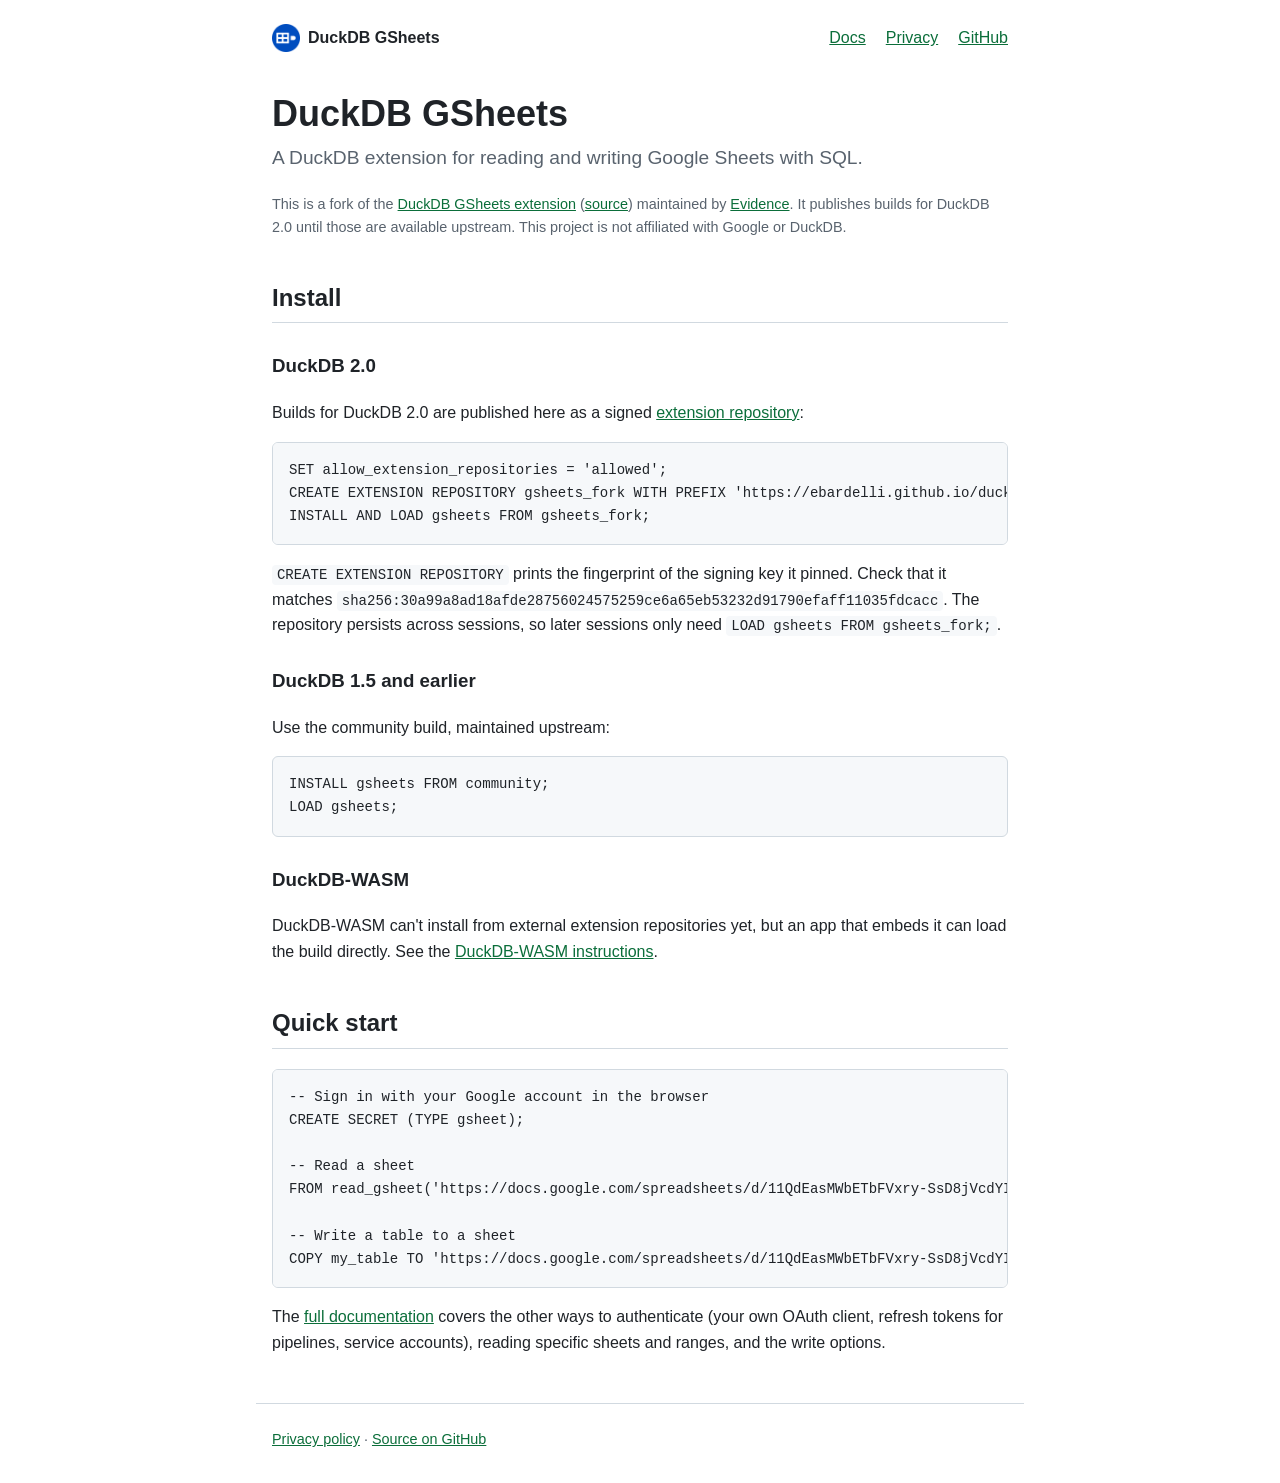
<file: docs/site/index.html>
<!doctype html>
<html lang="en">
<head>
  <meta charset="utf-8">
  <meta name="viewport" content="width=device-width, initial-scale=1">
  <title>DuckDB GSheets</title>
  <meta name="description" content="A DuckDB extension for reading and writing Google Sheets with SQL.">
  <link rel="icon" href="favicon.ico" sizes="any">
  <link rel="icon" href="icon.svg" type="image/svg+xml">
  <link rel="apple-touch-icon" href="icon-192.png">
  <link rel="stylesheet" href="style.css">
</head>
<body>
  <header>
    <a class="brand" href="./"><img src="icon-512.png" alt=""> DuckDB GSheets</a>
    <nav>
      <a href="https://github.com/ebardelli/duckdb_gsheets#readme">Docs</a>
      <a href="privacy/">Privacy</a>
      <a href="https://github.com/ebardelli/duckdb_gsheets">GitHub</a>
    </nav>
  </header>

  <main>
    <h1>DuckDB GSheets</h1>
    <p class="lead">A DuckDB extension for reading and writing Google Sheets with SQL.</p>

    <p class="note">This is a fork of the <a href="https://duckdb-gsheets.com">DuckDB GSheets extension</a>
      (<a href="https://github.com/evidence-dev/duckdb_gsheets">source</a>) maintained by
      <a href="https://evidence.dev">Evidence</a>. It publishes builds for DuckDB 2.0 until those are available
      upstream. This project is not affiliated with Google or DuckDB.</p>

    <h2>Install</h2>

    <h3>DuckDB 2.0</h3>
    <p>Builds for DuckDB 2.0 are published here as a signed
      <a href="https://duckdb.org/docs/2.0/extensions/extension_repositories.html">extension repository</a>:</p>
    <pre><code>SET allow_extension_repositories = 'allowed';
CREATE EXTENSION REPOSITORY gsheets_fork WITH PREFIX 'https://ebardelli.github.io/duckdb_gsheets/extensions';
INSTALL AND LOAD gsheets FROM gsheets_fork;</code></pre>
    <p><code>CREATE EXTENSION REPOSITORY</code> prints the fingerprint of the signing key it pinned. Check that it
      matches <code>sha256:30a99a8ad18afde28756024575259ce6a65eb53232d91790efaff11035fdcacc</code>. The repository
      persists across sessions, so later sessions only need <code>LOAD gsheets FROM gsheets_fork;</code>.</p>

    <h3>DuckDB 1.5 and earlier</h3>
    <p>Use the community build, maintained upstream:</p>
    <pre><code>INSTALL gsheets FROM community;
LOAD gsheets;</code></pre>

    <h3>DuckDB-WASM</h3>
    <p>DuckDB-WASM can't install from external extension repositories yet, but an app that embeds it can load the
      build directly. See the <a href="https://github.com/ebardelli/duckdb_gsheets#duckdb-wasm">DuckDB-WASM
      instructions</a>.</p>

    <h2>Quick start</h2>
    <pre><code>-- Sign in with your Google account in the browser
CREATE SECRET (TYPE gsheet);

-- Read a sheet
FROM read_gsheet('https://docs.google.com/spreadsheets/d/11QdEasMWbETbFVxry-SsD8jVcdYIT1zBQszcF84MdE8/edit');

-- Write a table to a sheet
COPY my_table TO 'https://docs.google.com/spreadsheets/d/11QdEasMWbETbFVxry-SsD8jVcdYIT1zBQszcF84MdE8/edit' (FORMAT gsheet);</code></pre>

    <p>The <a href="https://github.com/ebardelli/duckdb_gsheets#readme">full documentation</a> covers the other ways
      to authenticate (your own OAuth client, refresh tokens for pipelines, service accounts), reading specific
      sheets and ranges, and the write options.</p>
  </main>

  <footer>
    <a href="privacy/">Privacy policy</a> ·
    <a href="https://github.com/ebardelli/duckdb_gsheets">Source on GitHub</a>
  </footer>
</body>
</html>
</file>
<file: docs/site/style.css>
:root {
  --bg: #ffffff;
  --fg: #1f2328;
  --muted: #59636e;
  --border: #d1d9e0;
  --code-bg: #f6f8fa;
  --link: #0b6e3a;
  color-scheme: light;
}

@media (prefers-color-scheme: dark) {
  :root {
    --bg: #0d1117;
    --fg: #e6edf3;
    --muted: #9198a1;
    --border: #3d444d;
    --code-bg: #161b22;
    --link: #4ac26b;
    color-scheme: dark;
  }
}

* {
  box-sizing: border-box;
}

body {
  margin: 0;
  background: var(--bg);
  color: var(--fg);
  font: 16px/1.6 -apple-system, BlinkMacSystemFont, "Segoe UI", Helvetica, Arial, sans-serif;
}

main,
header,
footer {
  max-width: 48rem;
  margin: 0 auto;
  padding: 0 16px;
}

header {
  display: flex;
  align-items: center;
  justify-content: space-between;
  flex-wrap: wrap;
  gap: 0.5rem 1.5rem;
  padding-top: 1.5rem;
  padding-bottom: 1.5rem;
}

header .brand {
  display: flex;
  align-items: center;
  gap: 0.5rem;
  color: inherit;
  font-weight: 600;
  text-decoration: none;
}

header .brand img {
  width: 1.75rem;
  height: 1.75rem;
}

nav {
  display: flex;
  flex-wrap: wrap;
  gap: 0.25rem 1.25rem;
}

nav a[aria-current="page"] {
  color: inherit;
  font-weight: 600;
  text-decoration: none;
}

h1 {
  font-size: 2.25rem;
  line-height: 1.2;
  margin: 1rem 0 0.5rem;
}

h2 {
  margin-top: 2.5rem;
  padding-bottom: 0.3rem;
  border-bottom: 1px solid var(--border);
}

h3 {
  margin-top: 1.75rem;
}

a {
  color: var(--link);
}

.lead {
  font-size: 1.2rem;
  color: var(--muted);
  margin-top: 0;
}

.note {
  color: var(--muted);
  font-size: 0.9rem;
}

code {
  font-family: ui-monospace, SFMono-Regular, Menlo, Consolas, monospace;
  font-size: 0.875em;
  background: var(--code-bg);
  border-radius: 4px;
  padding: 0.15em 0.35em;
  overflow-wrap: anywhere;
}

pre {
  background: var(--code-bg);
  border: 1px solid var(--border);
  border-radius: 6px;
  padding: 1rem;
  overflow-x: auto;
  line-height: 1.45;
}

pre code {
  background: none;
  padding: 0;
  overflow-wrap: normal;
}

table {
  display: block;
  overflow-x: auto;
  border-collapse: collapse;
  margin: 1rem 0;
}

th,
td {
  border: 1px solid var(--border);
  padding: 0.4rem 0.75rem;
  text-align: left;
  vertical-align: top;
}

th {
  background: var(--code-bg);
}

footer {
  margin-top: 3rem;
  padding-top: 1.5rem;
  padding-bottom: 2rem;
  border-top: 1px solid var(--border);
  color: var(--muted);
  font-size: 0.9rem;
}
</file>
